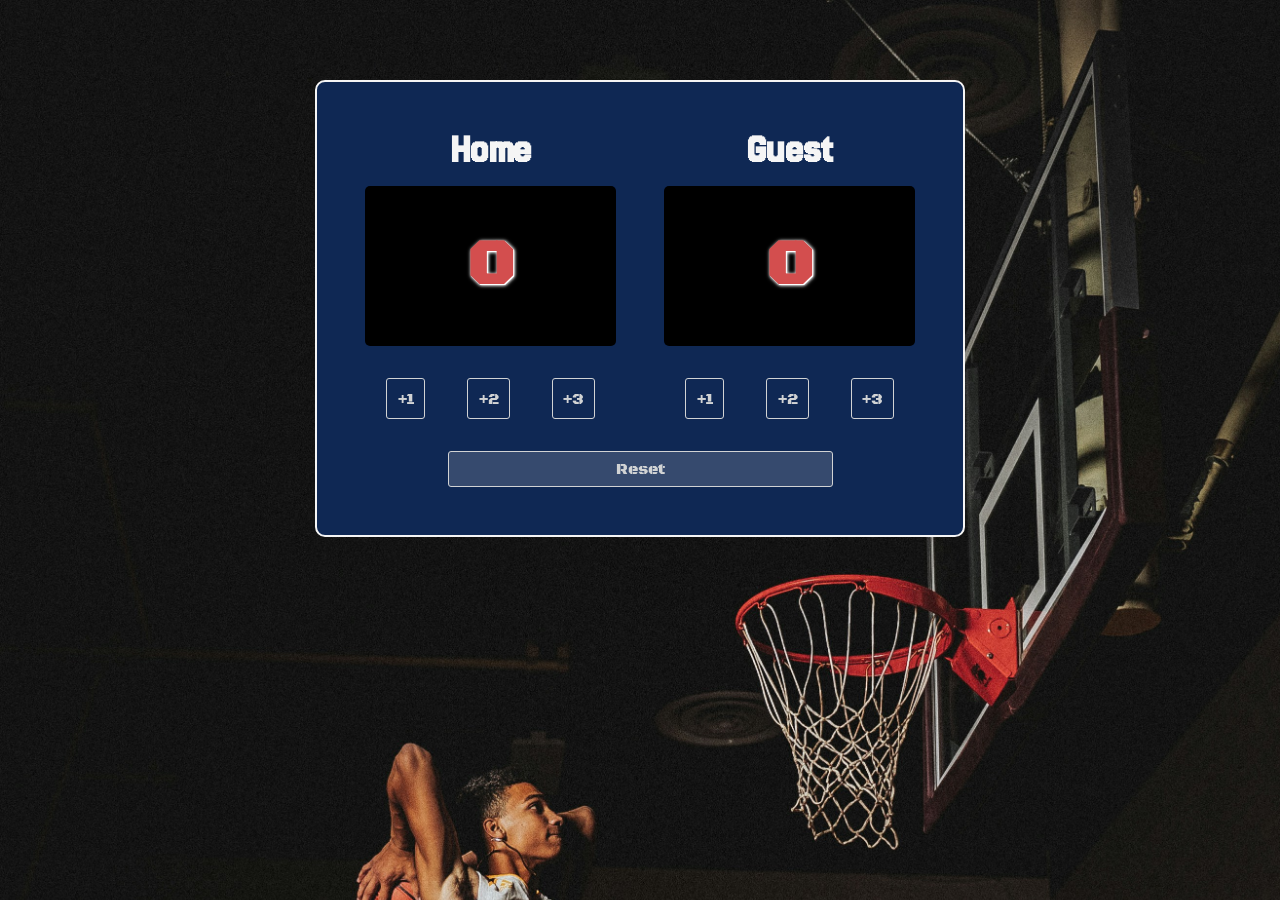
<file: 1.points-counter-bb/index.html>
<!doctype html>
<html lang="en">

<head>
  <meta charset="UTF-8" />
  <meta name="viewport" content="width=device-width, initial-scale=1.0" />
  <title>Points Counter - Basket Ball</title>
  <link rel="icon" href="./media/icon/icon-p-cropped.png" />

  <!-- fonts we use -->
  <!-- headings -->
  <link rel="preconnect" href="https://fonts.googleapis.com" />
  <link rel="preconnect" href="https://fonts.gstatic.com" crossorigin />
  <link href="https://fonts.googleapis.com/css2?family=Jersey+25&display=swap" rel="stylesheet" />
  <!-- counter/numbers -->
  <link rel="preconnect" href="https://fonts.googleapis.com" />
  <link rel="preconnect" href="https://fonts.gstatic.com" crossorigin />
  <link href="https://fonts.googleapis.com/css2?family=Black+Ops+One&display=swap" rel="stylesheet" />

  <!-- custom css stylesheet link -->
  <link rel="stylesheet" href="./assets/styles/style.css" />
</head>

<body>

  <div id="main" class="main">
    <div id="board" class="board">
      <div id="home" class="counter-container">
        <h2 class="h2">Home</h2>
        <div id="hPoints" class="points"></div>
        <div class="buttons">
          <button id="hBtn1" class="btn">+1</button>
          <button id="hBtn2" class="btn">+2</button>
          <button id="hBtn3" class="btn">+3</button>
        </div>
      </div>
      <div id="guest" class="counter-container">
        <h2 class="h2">Guest</h2>
        <div id="gPoints" class="points"></div>
        <div class="buttons">
          <button id="gBtn1" class="btn">+1</button>
          <button id="gBtn2" class="btn">+2</button>
          <button id="gBtn3" class="btn">+3</button>
        </div>
      </div>
      <div id="reset">
      <button id="btn-reset" class="btn-reset">
        Reset
      </button>
    </div>
    </div>
    
  </div>

  <script src="./assets/js/scripts.js"></script>
</body>

</html>
</file>
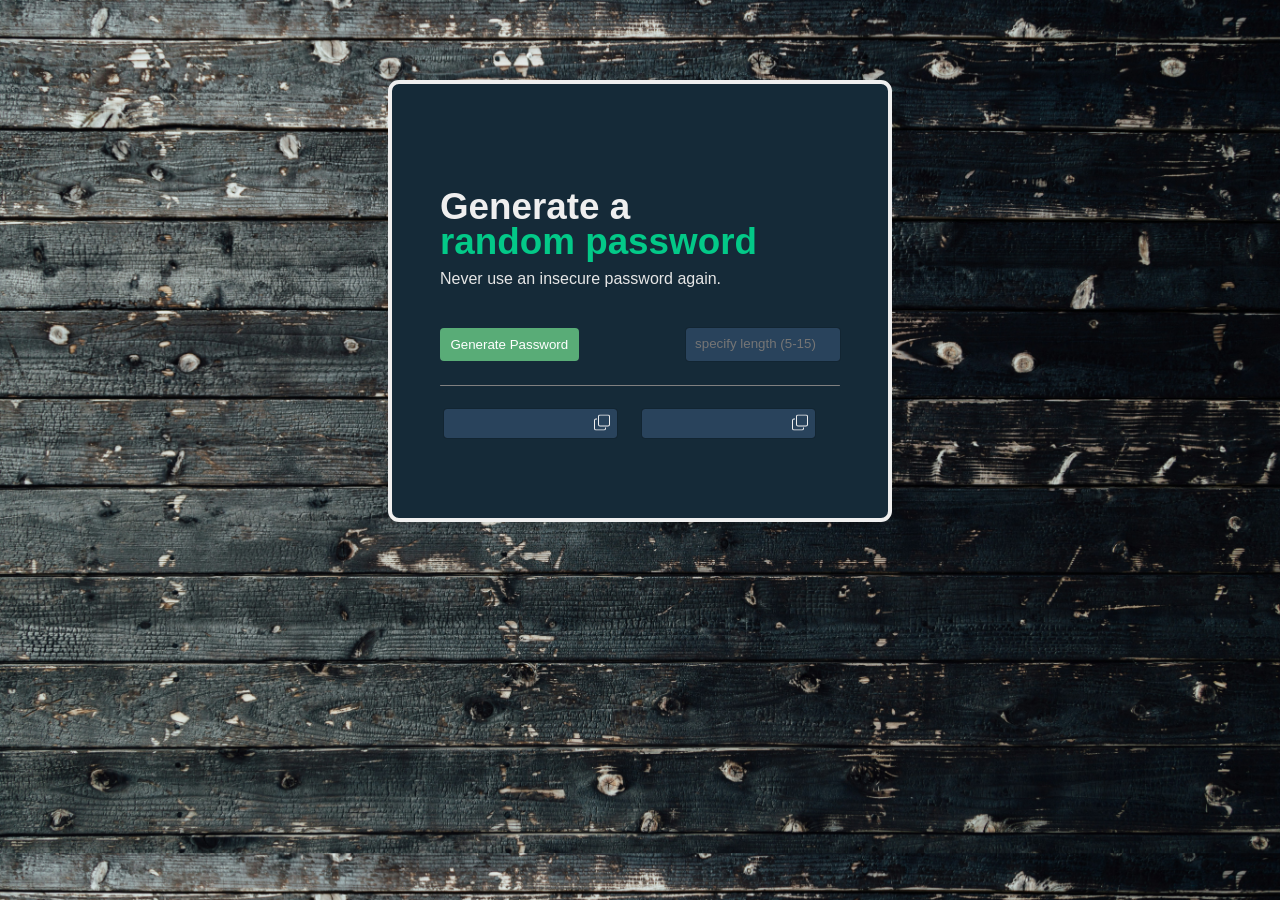
<file: 2.password-generator/index.html>
<!DOCTYPE html>
<html lang="en">

<head>
    <meta charset="UTF-8">
    <meta name="viewport" content="width=device-width, initial-scale=1.0">
    <title>Password Generator</title>
    <link rel="icon" href="./media/background/bg-4.jpg">

    <!-- Custom Stylesheet -->
    <link rel="stylesheet" href="./assets/styles/main.css">
</head>

<body>
    <div id="main" class="main">
        <div id="text" class="text">
            <h1 class="title">
                Generate a <br>
                <span class="title-green">random password</span>
            </h1>
            <p class="description">Never use an insecure password again.</p>
        </div>
        <div id="options" class="options">
            <button id="generate" class="btn btn-generate">Generate Password</button>
            <input id="length" class="input" placeholder="specify length (5-15)" value="" min="5" max="15"
                type="number">
        </div>
        <hr class="hr">
        <div id="passwords" class="passwords">
            <div id="around-1">
                <input type="text" class="input" id="password-1" name="password-1" value="" disabled>
            </div>
            <span class="copy-password copy-password-1">
                <svg xmlns="http://www.w3.org/2000/svg" width="16" height="16" fill="currentColor"
                    class="bi bi-copy" viewBox="0 0 16 16">
                    <path fill-rule="evenodd"
                        d="M4 2a2 2 0 0 1 2-2h8a2 2 0 0 1 2 2v8a2 2 0 0 1-2 2H6a2 2 0 0 1-2-2zm2-1a1 1 0 0 0-1 1v8a1 1 0 0 0 1 1h8a1 1 0 0 0 1-1V2a1 1 0 0 0-1-1zM2 5a1 1 0 0 0-1 1v8a1 1 0 0 0 1 1h8a1 1 0 0 0 1-1v-1h1v1a2 2 0 0 1-2 2H2a2 2 0 0 1-2-2V6a2 2 0 0 1 2-2h1v1z" />
                </svg>
            </span>
            <div id="around-2">
                <input type="text" class="input" id="password-2" name="password-2" value="" disabled>
            </div>
            <span class="copy-password copy-password-2">
                <svg xmlns="http://www.w3.org/2000/svg" width="16" height="16" fill="currentColor"
                    class="bi bi-copy" viewBox="0 0 16 16">
                    <path fill-rule="evenodd"
                        d="M4 2a2 2 0 0 1 2-2h8a2 2 0 0 1 2 2v8a2 2 0 0 1-2 2H6a2 2 0 0 1-2-2zm2-1a1 1 0 0 0-1 1v8a1 1 0 0 0 1 1h8a1 1 0 0 0 1-1V2a1 1 0 0 0-1-1zM2 5a1 1 0 0 0-1 1v8a1 1 0 0 0 1 1h8a1 1 0 0 0 1-1v-1h1v1a2 2 0 0 1-2 2H2a2 2 0 0 1-2-2V6a2 2 0 0 1 2-2h1v1z" />
                </svg>
            </span>
        </div>
    </div>


    <script src="./assets/js/password-generation-chars.js"></script>
    <script src="./assets/js/main.js"></script>
</body>

</html>
</file>
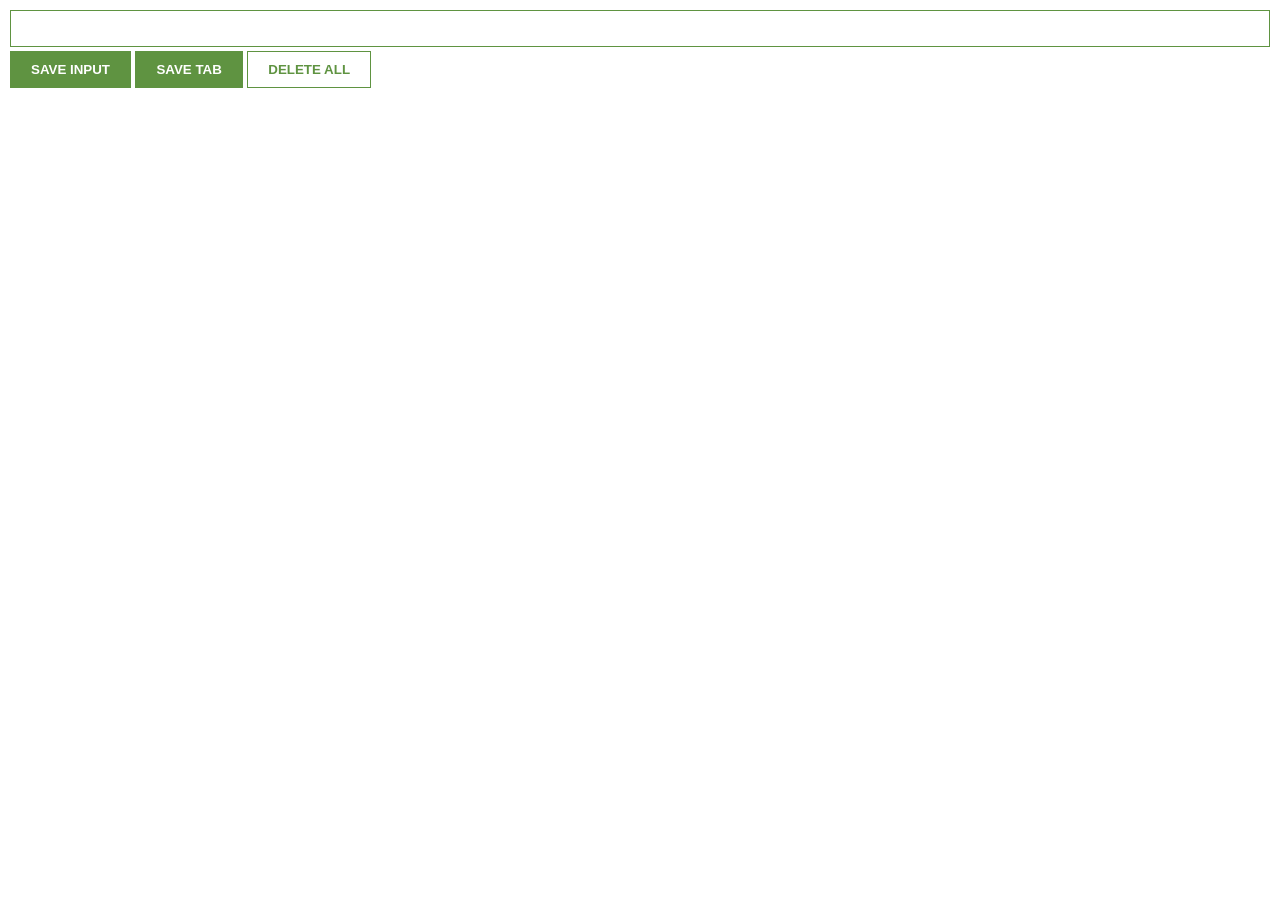
<file: 3.save-urlTabs/index.html>
<html>

<head>
    <link rel="stylesheet" href="index.css">
</head>

<body>
    <input type="text" id="input-el">
    <button id="input-btn">SAVE INPUT</button>
    <button id="tab-btn">SAVE TAB</button>
    <button id="delete-btn">DELETE ALL</button>
    <ul id="ul-el"></ul>
    <script src="index.js"></script>
</body>

</html>
</file>
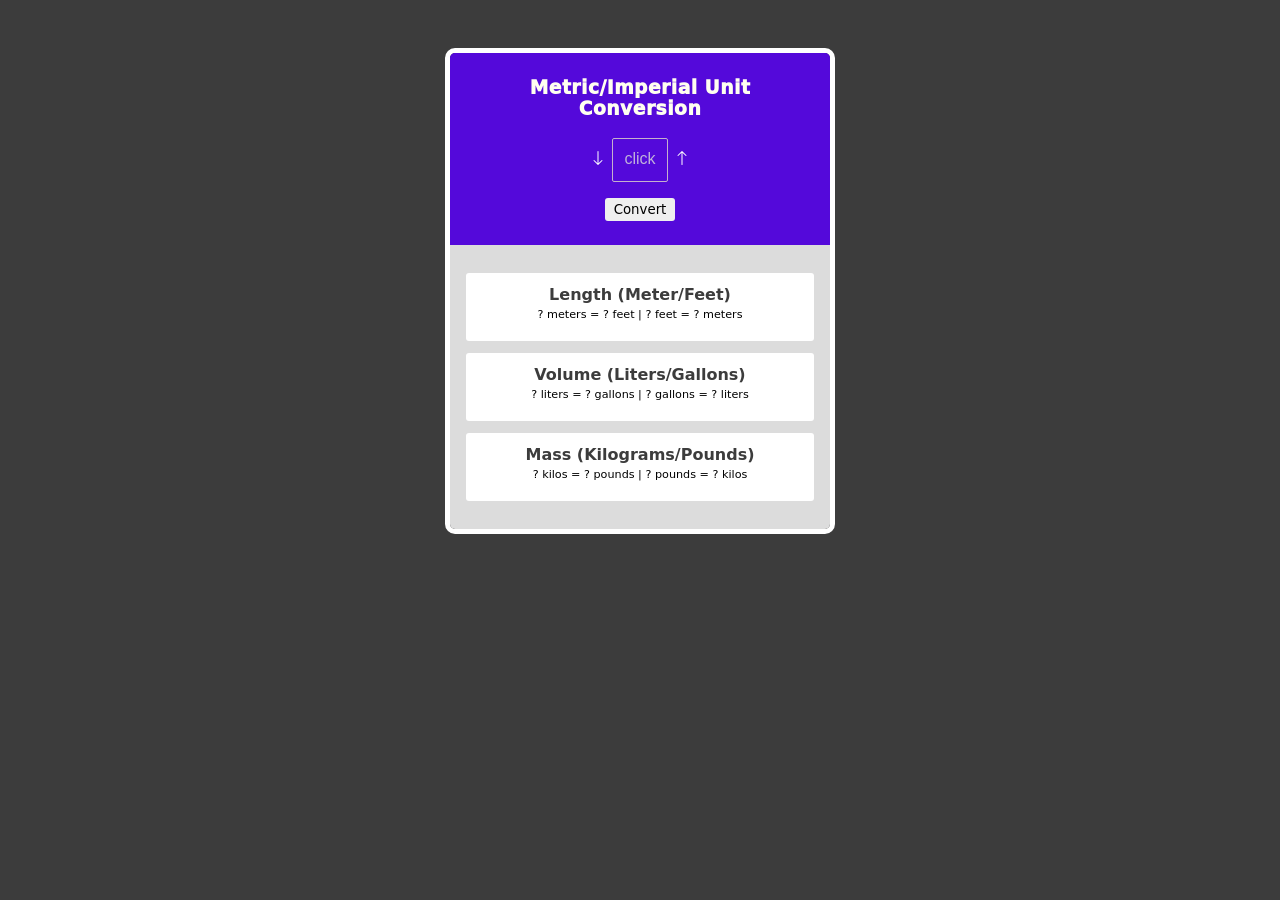
<file: 4.unit-converter-metric-imperial/index.html>
<!DOCTYPE html>
<html lang="en">

<head>
    <meta charset="UTF-8">
    <meta name="viewport" content="width=device-width, initial-scale=1.0">
    <link rel="icon" href="./media/icon/icon.png">
    <title>Unit Converter (Meteric/Imperial)</title>

    <link rel="stylesheet" href="./assets/css/styles.css">
</head>

<body>
    <div class="main">
        <div class="conversions-head">
            <h3 class="head-h3">Metric/Imperial Unit Conversion</h3>
            <div class="input-num">
                <input id="figure" class="head-input" placeholder="click" type="number" min="0">
                <button class="num-down">
                    <svg xmlns="http://www.w3.org/2000/svg" width="16" height="16" fill="currentColor"
                        class="bi bi-arrow-down" viewBox="0 0 16 16">
                        <path fill-rule="evenodd"
                            d="M8 1a.5.5 0 0 1 .5.5v11.793l3.146-3.147a.5.5 0 0 1 .708.708l-4 4a.5.5 0 0 1-.708 0l-4-4a.5.5 0 0 1 .708-.708L7.5 13.293V1.5A.5.5 0 0 1 8 1" />
                    </svg>
                </button>
                <button class="num-up">
                    <svg xmlns="http://www.w3.org/2000/svg" width="16" height="16" fill="currentColor"
                        class="bi bi-arrow-up" viewBox="0 0 16 16">
                        <path fill-rule="evenodd"
                            d="M8 15a.5.5 0 0 0 .5-.5V2.707l3.146 3.147a.5.5 0 0 0 .708-.708l-4-4a.5.5 0 0 0-.708 0l-4 4a.5.5 0 1 0 .708.708L7.5 2.707V14.5a.5.5 0 0 0 .5.5" />
                    </svg>
                </button>
            </div>
            <button id="convert" class="btn">Convert</button>
        </div>
        <div class="conversions">
            <div class="conversion">
                <h4 class="h4">Length (Meter/Feet)</h4>
                <p id="length-data" class="data">? meters = ? feet | ? feet = ? meters</p>
            </div>
            <div class="conversion">
                <h4 class="h4">Volume (Liters/Gallons)</h4>
                <p id="volume-data" class="data">? liters = ? gallons | ? gallons = ? liters</p>
            </div>
            <div class="conversion">
                <h4 class="h4">Mass (Kilograms/Pounds)</h4>
                <p id="mass-data" class="data">? kilos = ? pounds | ? pounds = ? kilos</p>
            </div>
        </div>
    </div>

    <script src="./assets/js/scripts.js"></script>
</body>

</html>
</file>
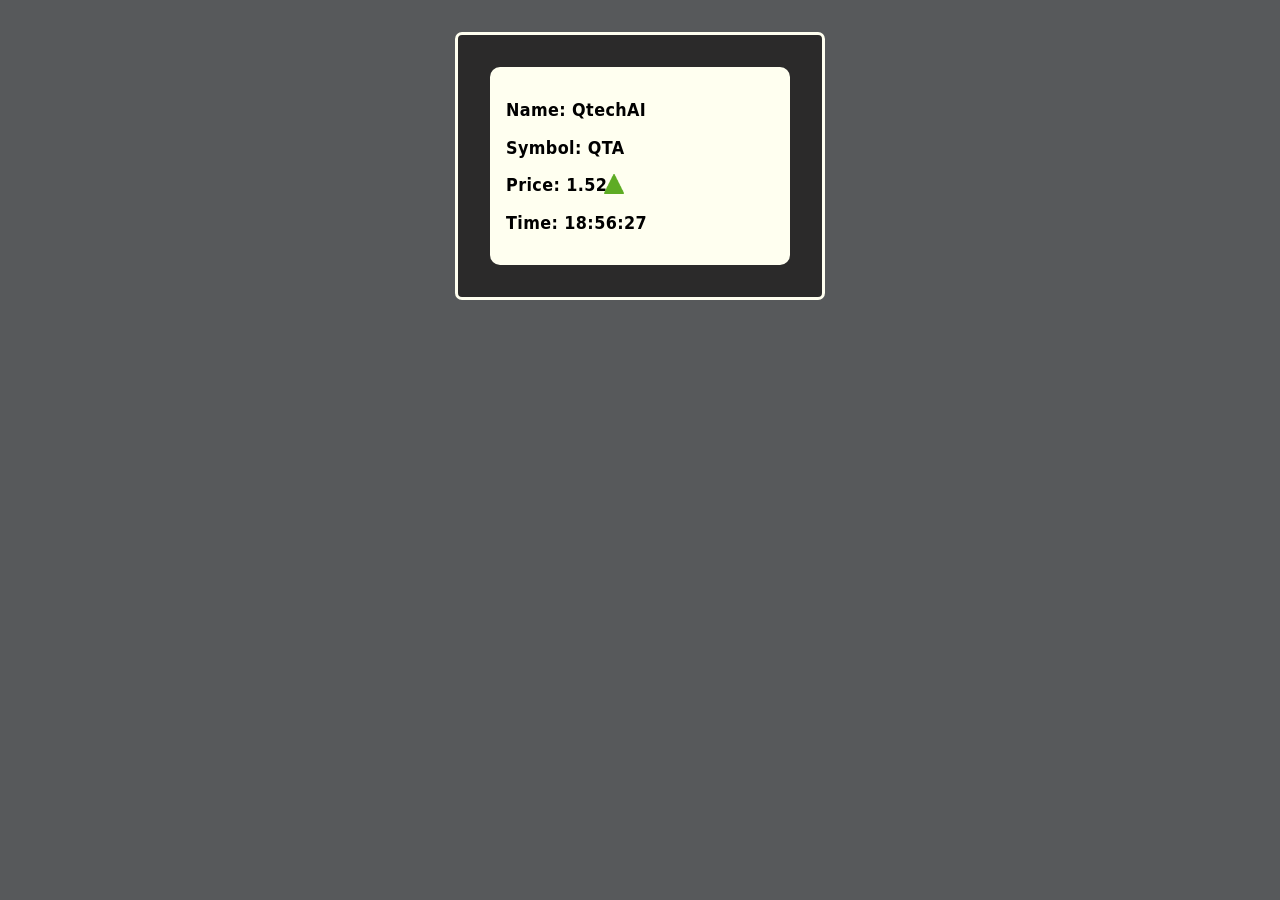
<file: 5.stock-ticker/index.html>
<!DOCTYPE html>
<html lang="en">

<head>
    <meta charset="UTF-8">
    <meta name="viewport" content="width=device-width, initial-scale=1.0">
    <title>Stock Ticker</title>
    <link rel="icon" href="./media/icons/stock-market.png">

    <!-- Styles -->
    <link rel="stylesheet" href="./assets/styles/main.css">
</head>

<body>
    <div id="card" class="card">
        <div id="card-body" class="card-body">
            <p class="stock-entry" id="stock-name"></p>
            <p class="stock-entry" id="stock-symbol"></p>
            <p class="stock-entry" id="stock-price"></p>
            <p class="stock-entry" id="stock-time"></p>
        </div>
    </div>

    
    <!-- Scriptts -->
    <script type="module" src="./assets/scripts/main.js"></script>
</body>

</html>
</file>
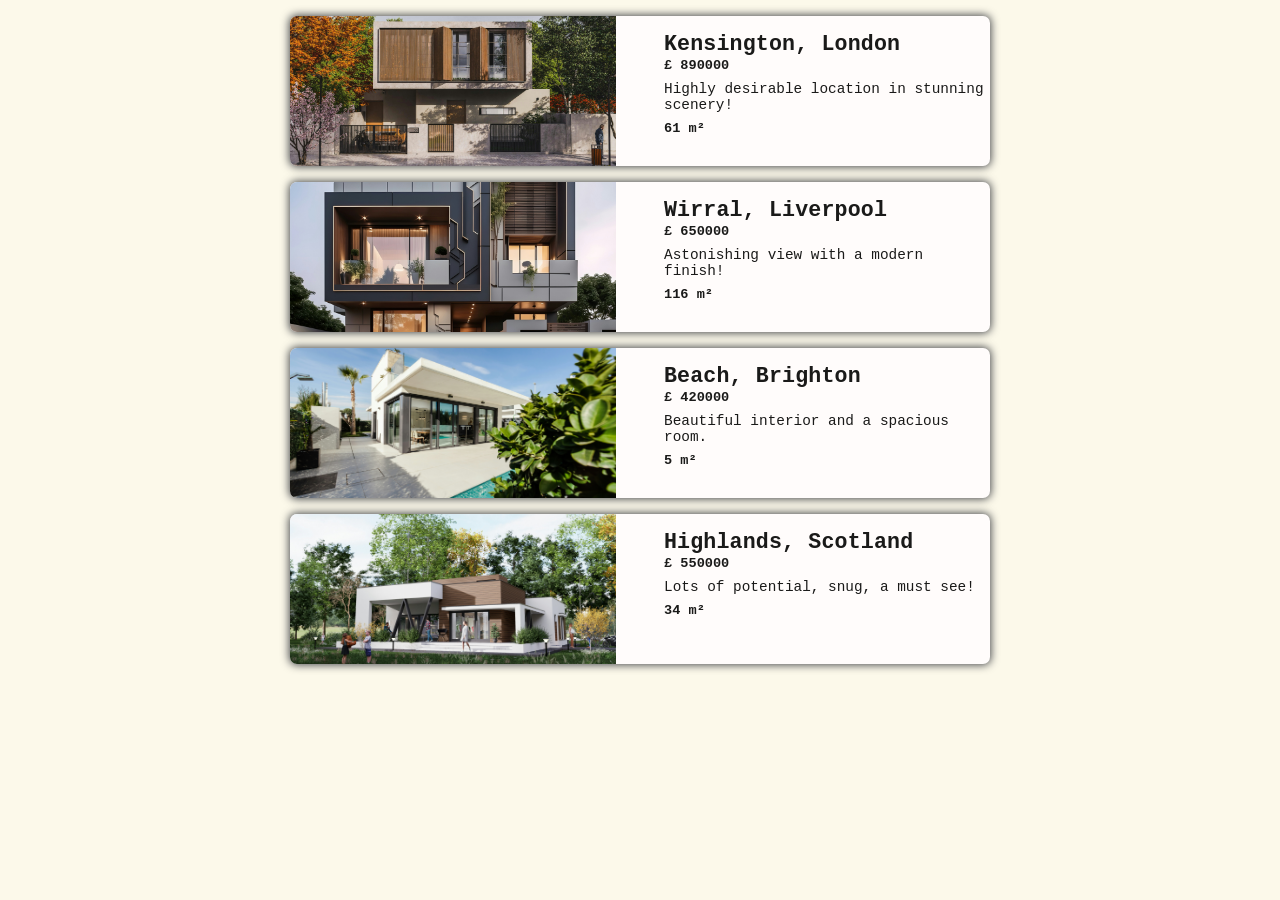
<file: 6.real-estate-cards/index.html>
<!DOCTYPE html>
<html lang="en">

<head>
    <meta charset="UTF-8">
    <meta name="viewport" content="width=device-width, initial-scale=1.0">
    <title>Real Estate</title>
    <link rel="icon" href="./media/icons/icon.png">

    <!-- styles -->
    <link rel="stylesheet" href="./assets/css/main.css">
</head>

<body id="main">

    <script type="module" src="./assets/js/main.js"></script>
</body>

</html>
</file>
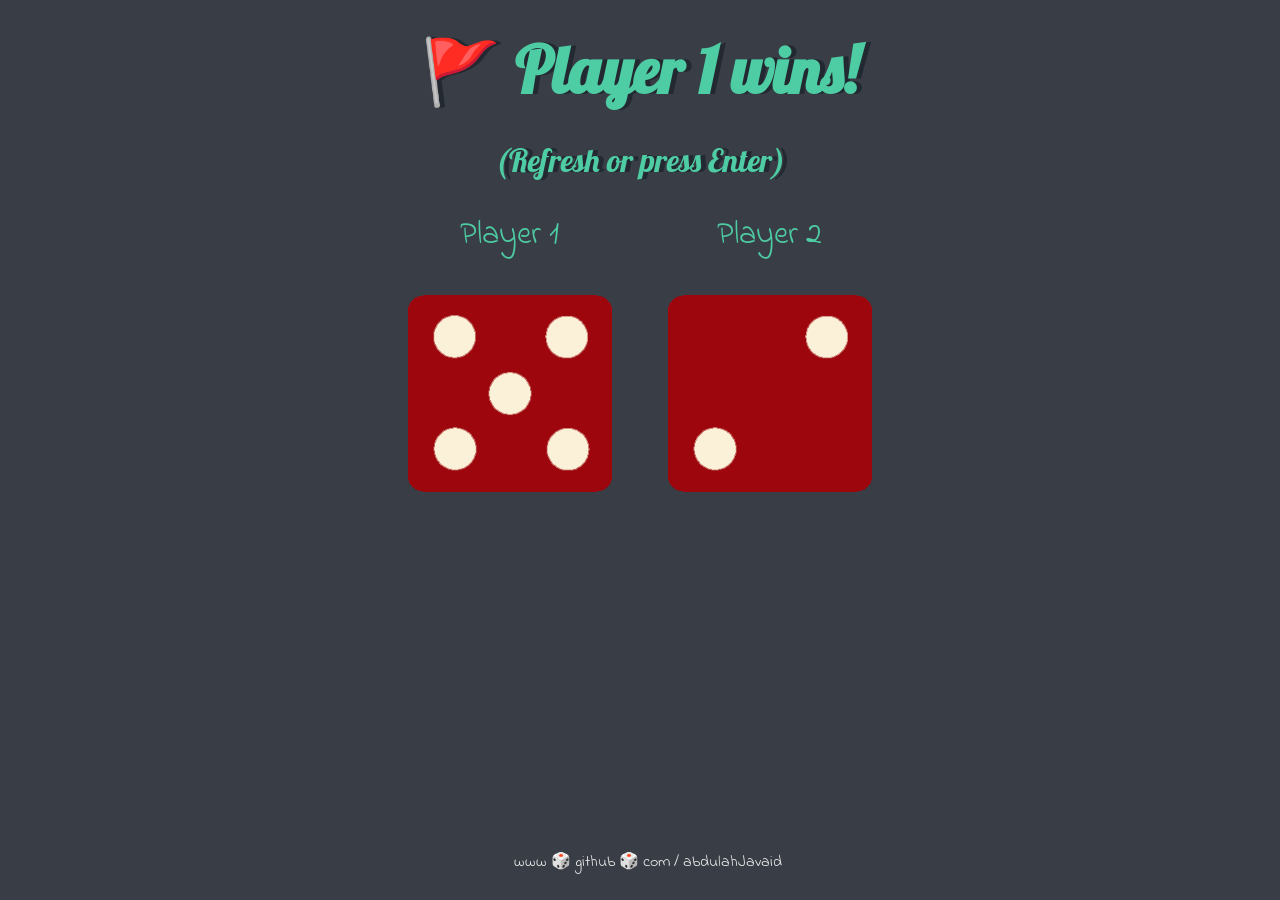
<file: 7.roll-dice/index.html>
<!DOCTYPE html>
<html lang="en" dir="ltr">
  <head>
    <meta charset="utf-8" />
    <title>Dicee</title>
    <link rel="stylesheet" href="styles.css" />
    <link
      href="https://fonts.googleapis.com/css?family=Indie+Flower|Lobster"
      rel="stylesheet"
    />
  </head>
  <body>
    <div class="container">
      <h1>Refresh Me</h1>
      <small>(or press Enter)</small>

      <div class="dice">
        <p>Player 1</p>
        <img class="img1" src="" />
      </div>

      <div class="dice">
        <p>Player 2</p>
        <img class="img2" src="" />
      </div>
    </div>

    <footer><span>www 🎲 github 🎲 com / abdulahJavaid</span></footer>

    <script src="./scripts.js"></script>
  </body>
</html>
</file>
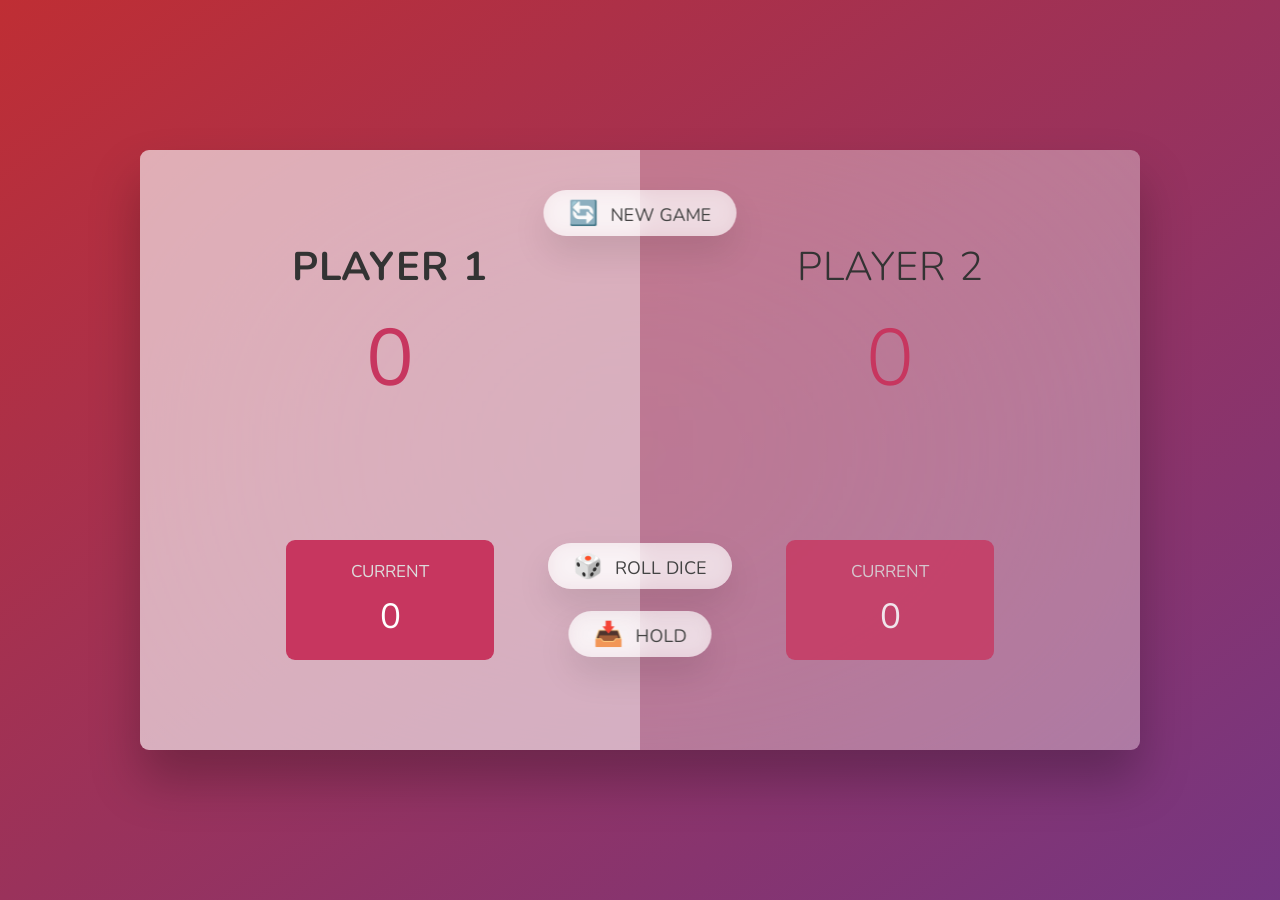
<file: practices/10.reach-hundred/index.html>
<!DOCTYPE html>
<html lang="en">

<head>
  <meta charset="UTF-8" />
  <meta name="viewport" content="width=device-width, initial-scale=1.0" />
  <meta http-equiv="X-UA-Compatible" content="ie=edge" />
  <link rel="stylesheet" href="style.css" />
  <title>Reach Hundred</title>
</head>

<body>
  <main>
    <section class="player player--0 player--active">
      <h2 class="name" id="name--0">Player 1</h2>
      <p class="score" id="score--0">43</p>
      <div class="current">
        <p class="current-label">Current</p>
        <p class="current-score" id="current--0">0</p>
      </div>
    </section>
    <section class="player player--1">
      <h2 class="name" id="name--1">Player 2</h2>
      <p class="score" id="score--1">24</p>
      <div class="current">
        <p class="current-label">Current</p>
        <p class="current-score" id="current--1">0</p>
      </div>
    </section>

    <img src="dice-5.png" alt="Playing dice" class="dice" />
    <button class="btn btn--new">🔄 New game</button>
    <button class="btn btn--roll">🎲 Roll dice</button>
    <button class="btn btn--hold">📥 Hold</button>
  </main>
  <script src="script.js"></script>
</body>

</html>
</file>
<file: 1.points-counter-bb/assets/styles/style.css>
/*  */
/******************** 
Stylesheet for the points counter - basket ball 
*********************/
/*  */

/*  */
/* body tag - parent styles */
/*  */

body {
  background-image: url("../../media/images/background-bb-2.jpg");
  background-size: cover;
  background-repeat: no-repeat;
}

/*  */
/* end body tag - parent styles */
/*  */





/*  */
/* Styling the scoreboard */
/*  */
@media (max-width: 700px) {
    .main {
        padding-bottom: 5rem;
    }
}


.board {
  max-width: 550px;
  margin: 5rem auto;
  padding: 3rem;
  background-color: #0f2854;
  display: grid;
  column-gap: 3rem;
  grid-template: 1fr auto / 1fr 1fr;
  justify-content: space-evenly;
  border: 2px solid whitesmoke;
  border-radius: 10px;
}

@media (max-width: 700px) {
    .board {
        margin: 4rem 1rem;
        grid-template: 1fr 1fr auto / 1fr;
        row-gap: 2rem;
    }
}

.counter-container {
  text-align: center;
}

/* Heading names (teams) */
.counter-container .h2 {
  margin-top: 0;
  margin-bottom: 1rem;
  color: whitesmoke;
  font-family: "Jersey 25", sans-serif;
  font-weight: bold;
  font-size: 2.5rem;
}


/*  */
/* Points */
/*  */
.counter-container .points {
  padding: 2.5rem 4rem;
  margin: 0 auto 2rem auto;
  background-color: black;
  border-radius: 5px;
  color: #d34e4e;
  font-family: "Black Ops One", system-ui;
  font-weight: bolder;
  font-size: 4rem;
}

@media (max-width: 700px) {
    .counter-container .points {
        padding: 1rem 3rem;
        max-width: 200px;
    }
}

/*  */
/* Buttons styles */
/*  */

.buttons {
  display: flex;
  justify-content: space-around;
}

@media (max-width: 700px) {
    .buttons {
        justify-content: center;
        gap: 17px;
    }
}

.counter-container .btn {
  padding: 0.6rem;
  background: transparent;
  color: #d1d3d4;
  border: 1px solid #d1d3d4;
  border-radius: 3px;
  font-family: "Black Ops One", system-ui;
  font-weight: lighter;
  font-style: normal;
  font-size: 1rem;
}

.counter-container .btn:hover {
  cursor: pointer;
  background-color: rgba(209, 211, 212, 0.3);
  border: 1px solid rgba(209, 211, 212, 0.3);
}




/*  */
/* Reset btn */
/*  */
#reset {
  grid-area: 2 / 1 / 3 / 3;
}

@media (max-width: 700px) {
    #reset {
        grid-area: auto;
    }
}

.btn-reset {
  width: 70%;
  display: block;
  margin: 2rem auto 0 auto;
  line-height: 2rem;
  background: rgba(209, 211, 212, 0.2);
  color: #d1d3d4;
  border: 1px solid #d1d3d4;
  border-radius: 3px;
  font-family: "Black Ops One", system-ui;
  font-weight: lighter;
  font-style: normal;
  font-size: 1rem;
}

.btn-reset:hover {
  color: white;
  cursor: pointer;
  background-color: rgba(209, 211, 212, 0.7);
}



/*  */
/* Classes added via js on points change */
/*  */
.glow-w {
  text-shadow: 1px 1px 3px #93bd57, 1px 1px 4px #93bd57, 1px 1px 0px #93bd57;
}

.glow-l {
  text-shadow: 1px 1px 2px #ff8282, 1px 1px 3px #ff8282, 1px 1px 4px #ff8282;
}

.glow-0 {
  text-shadow: 1px 1px 3px white, 1px 1px 4px white, 1px 1px 0px white;
}

/*  */
/* End Styling the scoreboard */
/*  */
</file>
<file: 2.password-generator/assets/styles/main.css>
/*  */
/************* Body main design ***************/
/*  */

body {
  background-image: url("../../media/background/bg-5.jpg");
  background-size: cover;
  font-family: "Trebuchet MS", "Lucida Sans Unicode", "Lucida Grande", Arial,
    sans-serif;
  color: var(--main-color);
}

/*  */
/************* End Body main design ***************/
/*  */



/* the root pseudo class colors */
:root {
  --bg-main: #152a38;
  --main-color: #efefef;
  --text-green: #03c988;
  --text-grey: #e6e6e6;
  --btn-bg: #59ac77;
  --input-bg: #29435c;
  --input-color: #a8fbd3;
}

/* #152A38 dark-blue */
/* #03C988 text-green */
/* #EEEEEE text-grey */
/* #93DA97 button-green */
/* #29435C input-bg */
/* #EFEFEF white-border */
/* #FFFFFF white-border-2 */


/* main div styles */
.main {
  max-width: 400px;
  min-width: auto;
  margin: 5rem auto;
  padding: 5rem 3rem;
  background-color: var(--bg-main);
  border: 4px solid var(--main-color);
  border-radius: 11px;
}


/* styles for text on generator */
#text {
  margin-bottom: 2.5rem;
}

.title {
  font-size: 2.3rem;
  line-height: 2.2rem;
  margin-bottom: 0.7rem;
}

.title-green {
  color: var(--text-green);
}

.description {
  color: var(--text-grey);
  margin-top: 0;
}


/* styles for options - password generator */
#options {
  margin-bottom: 1.5rem;
  display: flex;
  justify-content: space-between;
}

.btn {
  font-family: inherit;
  padding: 0.5rem 0.65rem;
  color: white;
  background-color: var(--btn-bg);
  border: none;
  border-radius: 4px;
}

.btn:hover {
  cursor: pointer;
  opacity: 0.93;
  transform: scale(0.99);
}

#length {
  max-width: 200px;
  min-width: 150px;
  line-height: 1.9rem;
}

#length:focus {
  border: none;
  outline: none;
  margin-left: auto;
}

#length:focus::placeholder {
  opacity: 0;
}

.hr {
  background-color: grey;
  height: 0.1px;
  border: none;
  border-radius: 3px;
}

/* styles for generated passwords */
#passwords {
  margin-top: 1.5rem;
  display: flex;
  justify-content: space-evenly;
  /* position: relative; */
}

.input {
  background: var(--input-bg);
  border: none;
  color: var(--text-green);
  border-radius: 3px;
  line-height: 1.7rem;
  text-align: center;
  letter-spacing: 0.0rem;
  box-shadow: 0px 0px 1px black;
}

input.input:hover {
  cursor: pointer;
}

.copy-password {
  transform: translate(-28px, 5.5px);
}

.copy-password:hover {
  cursor: pointer;
}

.copy-password-1:hover::after {
    content: "copy";
    position: absolute;
    left: 20px;
    top: 0;
    padding: 0.1rem;
    background-color: grey;
    opacity: 0.9;
    border-radius: 2px;
    font-size: 0.7rem;
}

.copy-password-1.active::after {
    content: "copied!";
    position: absolute;
    left: 20px;
    top: 0;
    padding: 0.1rem;
    background-color: grey;
    opacity: 0.9;
    border-radius: 2px;
    font-size: 0.7rem;
}

.copy-password-2:hover::after {
    content: "copy";
    position: absolute;
    left: 20px;
    top: 0;
    padding: 0.2rem;
    background-color: grey;
    opacity: 0.9;
    border-radius: 2px;
    font-size: 0.7rem;
}

.copy-password-2.active::after {
    content: "copied!";
    position: absolute;
    left: 20px;
    top: 0;
    padding: 0.2rem;
    background-color: grey;
    opacity: 0.9;
    border-radius: 2px;
    font-size: 0.7rem;
}


/* media query below 466px*/
@media (max-width: 466px) {
  #passwords {
    flex-direction: column;
    position: relative;
  }
  .input {
    margin-bottom: 0.7rem;
  }

  .copy-password-1 {
    position: absolute;
    right: -1.6rem;
    top: 2px;
  }

  .copy-password-2 {
    position: absolute;
    right: -1.6rem;
    top: 2.45rem;
  }
}
</file>
<file: 3.save-urlTabs/index.css>
body {
    margin: 0;
    padding: 10px;
    font-family: Arial, Helvetica, sans-serif;
    min-width: 400px;
}

input {
    width: 100%;
    padding: 10px;
    box-sizing: border-box;
    border: 1px solid #5f9341;
    margin-bottom: 4px;
}

button {
    background: #5f9341;
    color: white;
    padding: 10px 20px;
    border: 1px solid #5f9341;
    font-weight: bold;
}

#delete-btn {
    background-color: white;
    color: #5f9341;
}

button:hover {
    cursor: pointer;
    scale: 0.98;
}

ul {
    margin-top: 20px;
    list-style: none;
    padding-left: 0;
}

li {
    margin-top: 5px;
}

a {
    color: #5f9341;
}
</file>
<file: 4.unit-converter-metric-imperial/assets/css/styles.css>
/* the main css styles */
:root {
    --body-bg: #3C3C3C;
    --head-bg: #5409DA;
    --text-black: #061E29;
    --text-white: #FFFFF0;
    --bg-white: #FFFFFF;
    --bg-grey: #DCDCDC;
    --border-input: #C5B0CD;
}

body {
    margin: 0;
    background-color: var(--body-bg);
    font-family: system-ui, -apple-system, BlinkMacSystemFont, 'Segoe UI', Roboto, Oxygen, Ubuntu, Cantarell, 'Open Sans', 'Helvetica Neue', sans-serif;
}

/* the main surrounding div styles */
.main {
    margin: 3rem auto;
    min-width: 300px;
    max-width: 380px;
    border: 5px solid var(--bg-white);
    border-radius: 10px;
}

/* head section for the input number */
.conversions-head {
    padding: 1.5rem 1rem;
    border-top-right-radius: 5px;
    border-top-left-radius: 5px;
    color: var(--text-white);
    background-color: var(--head-bg);
    text-align: center;
    letter-spacing: 0.029rem;
}

/* conversion header */
.head-h3 {
    margin-top: 0;
    font-weight: 1000;
}

/* input for conversion */
.head-input {
    /* display: block;
    margin: 0 auto 1rem auto; */
    width: 50px;
    height: 40px;
    background: transparent;
    border: 1.5px solid var(--border-input);
    border-radius: 2px;
    color: var(--text-white);
    text-align: center;
    font-size: 2.05rem;
    font-weight: bolder;
    /* padding-left: 15px; */

    &:focus {
        outline: none;

        &::placeholder{
            opacity: 0;
        }
    }

    &::placeholder {
        font-size: 1rem;
        font-weight: normal;
        transform: translateY(-7px);
        color: var(--bg-grey);
        opacity: 0.8;
    }
}

/* submit btn */
.btn {
    width: 70px;
    padding: 4px 0px;
    font-family: inherit;
    border-radius: 3px;
    border: none;
    transition: all 0.1s ease;

    &:hover {
        cursor: pointer;
        opacity: 0.97;
        transform: scale(1.013);
    }
}

/* conversions section */
.conversions {
    padding: 1rem;
    border-bottom-right-radius: 5px;
    border-bottom-left-radius: 5px;
    background-color: var(--bg-grey);
}

/* each conversion div */
.conversion {
    background-color: var(--bg-white);
    margin: 0.75rem 0;
    padding: 0.75rem 2rem 1.25rem 2rem;
    border-radius: 3px;
    text-align: center;
}

/* conversion h4 */
.h4 {
    margin: 0;
    margin-bottom: 0.25rem;
    color: var(--body-bg);
    font-weight: 600;
}

/* converted data */
.data {
    margin: 0;
    font-size: 0.7rem;
    font-weight: 300;
}




/*  */
/* Designing the input[type="number"]::webkit-inner/outer-spin-button */
/*  */

input[type="number"] {
    appearance: none;
    -moz-appearance: textfield;
}

input[type="number"]::-webkit-outer-spin-button,
input[type="number"]::-webkit-inner-spin-button {
    -webkit-appearance: none;
    margin: 0;
}

.input-num {
    margin-bottom: 1rem;
    display: flex;
    justify-content: center;
    align-items: center;
}

.num-down {
    order: -1;
}

.num-down, .num-up {
    background: transparent;
    border: none;
    color: white;

    &:hover {
        cursor: pointer;
    }
}

/* .input-num::before {
    content: "";
    background-repeat: no-repeat;
    background-position: center;
    background-size: contain;
    background: url("../../media/svgs/arrow-down.svg") no-repeat center / contain;
    width: 20px;
    height: 20px;
    display: block;
    filter: brightness(0) invert(1);
    position: absolute;
    top: 10px;
    left: -25px;
} */

/* .input-num::after {
    content: "";
    background: url("../../media/svgs/arrow-up.svg") no-repeat center / contain;
    width: 20px;
    height: 20px;
    display: block;
    filter: invert(1);
    position: absolute;
    top: 10px;
    right: -25px;
} */

/* .input-num:hover::before {
    cursor: pointer;
}
.input-num:hover::after {
    cursor: pointer;
} */
</file>
<file: 5.stock-ticker/assets/styles/main.css>
/* Main styles */

/* root vars */
:root {
    --bg-body: #57595B;
    --bg-card: #2B2A2A;
    --bg-card-body: #FFFFF0;
    --color-text: #000000;
}

body {
    margin: 0;
    background-color: var(--bg-body);
    font-family: system-ui, -apple-system, BlinkMacSystemFont, 'Segoe UI', Roboto, Oxygen, Ubuntu, Cantarell, 'Open Sans', 'Helvetica Neue', sans-serif;
}

#card {
    margin: 2rem auto;
    max-width: 300px;
    padding: 2rem;
    background-color: var(--bg-card);
    color: var(--color-text);
    border: 3px solid var(--bg-card-body);
    border-radius: 7px;
}

#card-body {
    padding: 1rem;
    background-color: var(--bg-card-body);
    border-radius: 10px;
}

.stock-entry {
    font-weight: 700;
    line-height: 1.35rem;
    letter-spacing: 0.025rem;
    transform: scaleY(1.15);
}

#stock-price {
    position: relative;
}

/* displaying traingles */
#stock-price.green::after {
    content: "";
    width: 20px;
    height: 20px;
    display: block;
    position: absolute;
    top: 0;
    right: 150px;
    background: url("../../media/svgs/triangle-green.png");
    background-repeat: no-repeat;
    background-size: cover;
}

#stock-price.red::after {
    content: "";
    width: 20px;
    height: 20px;
    display: block;
    position: absolute;
    top: 0;
    right: 150px;
    background: url("../../media/svgs/triangle-red.png");
    background-repeat: no-repeat;
    background-size: cover;
    transform: rotate(-180deg);
}

#stock-price.grey::after {
    content: "";
    width: 20px;
    height: 20px;
    display: block;
    position: absolute;
    top: 0;
    right: 150px;
    background: url("../../media/svgs/triangle-red.png");
    background-repeat: no-repeat;
    background-size: cover;
    transform: rotate(90deg);
    filter: grayscale(1);
}
</file>
<file: 6.real-estate-cards/assets/css/main.css>
/* the main css styles here */

/* the root vars */

:root {
  --bg-body: #fcf9ea;
  --bg-card: #fffcfb;
  --card-text: #1a1a19;
  --card-shadow: #45474b;
}

/* styles for body */
body {
  margin: 0;
  background-color: var(--bg-body);
  font-family: "Courier New", Courier, monospace;
}

/* main card */
.card {
  margin: 1rem auto;
  max-width: 700px;
  height: 150px;
  color: var(--card-text);
  background-color: var(--bg-card);
  box-shadow: 0 0 9px 1px var(--card-shadow);
  border-radius: 7px;
  display: flex;
}

.card img {
  flex: 1 1 0%;
  width: 50%;
  height: auto;
  box-sizing: border-box;
  object-fit: cover;
  padding-right: 3rem;
  border-top-left-radius: 7px;
  border-bottom-left-radius: 7px;
}

.card-right {
  flex: 1 1 0%;
  /* align-self: center; */
}

.card-right h2 {
  margin: 1rem 0 0 0;
  font-size: 1.35rem;
  letter-spacing: 0.01rem;
}

.card-right h3 {
  margin: 0.15rem 0;
  font-size: 0.85rem;
}

.card-right p {
  margin: 0.5rem 0;
  font-size: 0.9rem;
}

@media (max-width: 750px) {
  .card {
    margin: 2rem;
    flex-direction: column;
    height: auto;
  }

  .card img {
    flex: 1 1 0%;
    width: 100%;
    padding-right: 0rem;
    border-top-left-radius: 7px;
    border-top-right-radius: 7px;
    border-bottom-left-radius: 0px;
  }

  .card-right {
    padding: 2rem 0;
    flex: 1 1 0%;
    text-align: center;
  }
}
</file>
<file: 7.roll-dice/styles.css>
.container {
  width: 70%;
  margin: auto;
  text-align: center;
}

.dice {
  text-align: center;
  display: inline-block;
}

body {
  background-color: #393E46;
}

h1 {
  margin: 30px;
  font-family: 'Lobster', cursive;
  text-shadow: 5px 0 #232931;
  font-size: 4rem;
  color: #4ECCA3;
}

small {
  display: block;
  font-family: 'Lobster', cursive;
  text-shadow: 5px 0 #232931;
  font-size: 2rem;
  color: #4ECCA3;
}

p {
  font-size: 2rem;
  color: #4ECCA3;
  font-family: 'Indie Flower', cursive;
}

img {
  width: 80%;
}

footer {
  position: fixed;
  bottom: 0;
  margin-top: 5%;
  margin-bottom: 2%;
  color: #EEEEEE;
  font-family: 'Indie Flower', cursive;
  width: 100%;
  box-sizing: border-box;
  display: flex;
  justify-content: center;
}
</file>
<file: practices/10.reach-hundred/style.css>
@import url('https://fonts.googleapis.com/css2?family=Nunito&display=swap');

* {
  margin: 0;
  padding: 0;
  box-sizing: inherit;
}

html {
  font-size: 62.5%;
  box-sizing: border-box;
}

body {
  font-family: 'Nunito', sans-serif;
  font-weight: 400;
  height: 100vh;
  color: #333;
  background-image: linear-gradient(to top left, #753682 0%, #bf2e34 100%);
  display: flex;
  align-items: center;
  justify-content: center;
}

/* LAYOUT */
main {
  position: relative;
  width: 100rem;
  height: 60rem;
  background-color: rgba(255, 255, 255, 0.35);
  backdrop-filter: blur(200px);
  filter: blur();
  box-shadow: 0 3rem 5rem rgba(0, 0, 0, 0.25);
  border-radius: 9px;
  overflow: hidden;
  display: flex;
}

.player {
  flex: 50%;
  padding: 9rem;
  display: flex;
  flex-direction: column;
  align-items: center;
  transition: all 0.75s;
}

/* ELEMENTS */
.name {
  position: relative;
  font-size: 4rem;
  text-transform: uppercase;
  letter-spacing: 1px;
  word-spacing: 2px;
  font-weight: 300;
  margin-bottom: 1rem;
}

.score {
  font-size: 8rem;
  font-weight: 300;
  color: #c7365f;
  margin-bottom: auto;
}

.player--active {
  background-color: rgba(255, 255, 255, 0.4);
}
.player--active .name {
  font-weight: 700;
}
.player--active .score {
  font-weight: 400;
}

.player--active .current {
  opacity: 1;
}

.current {
  background-color: #c7365f;
  opacity: 0.8;
  border-radius: 9px;
  color: #fff;
  width: 65%;
  padding: 2rem;
  text-align: center;
  transition: all 0.75s;
}

.current-label {
  text-transform: uppercase;
  margin-bottom: 1rem;
  font-size: 1.7rem;
  color: #ddd;
}

.current-score {
  font-size: 3.5rem;
}

/* ABSOLUTE POSITIONED ELEMENTS */
.btn {
  position: absolute;
  left: 50%;
  transform: translateX(-50%);
  color: #444;
  background: none;
  border: none;
  font-family: inherit;
  font-size: 1.8rem;
  text-transform: uppercase;
  cursor: pointer;
  font-weight: 400;
  transition: all 0.2s;

  background-color: white;
  background-color: rgba(255, 255, 255, 0.6);
  backdrop-filter: blur(10px);

  padding: 0.7rem 2.5rem;
  border-radius: 50rem;
  box-shadow: 0 1.75rem 3.5rem rgba(0, 0, 0, 0.1);
}

.btn::first-letter {
  font-size: 2.4rem;
  display: inline-block;
  margin-right: 0.7rem;
}

.btn--new {
  top: 4rem;
}
.btn--roll {
  top: 39.3rem;
}
.btn--hold {
  top: 46.1rem;
}

.btn:active {
  transform: translate(-50%, 3px);
  box-shadow: 0 1rem 2rem rgba(0, 0, 0, 0.15);
}

.btn:focus {
  outline: none;
}

.dice {
  position: absolute;
  left: 50%;
  top: 16.5rem;
  transform: translateX(-50%);
  height: 10rem;
  box-shadow: 0 2rem 5rem rgba(0, 0, 0, 0.2);
}

.player--winner {
  background-color: #2f2f2f;
}

.player--winner .name {
  font-weight: 700;
  color: #c7365f;
}

.hidden {
  display: none;
}
</file>
